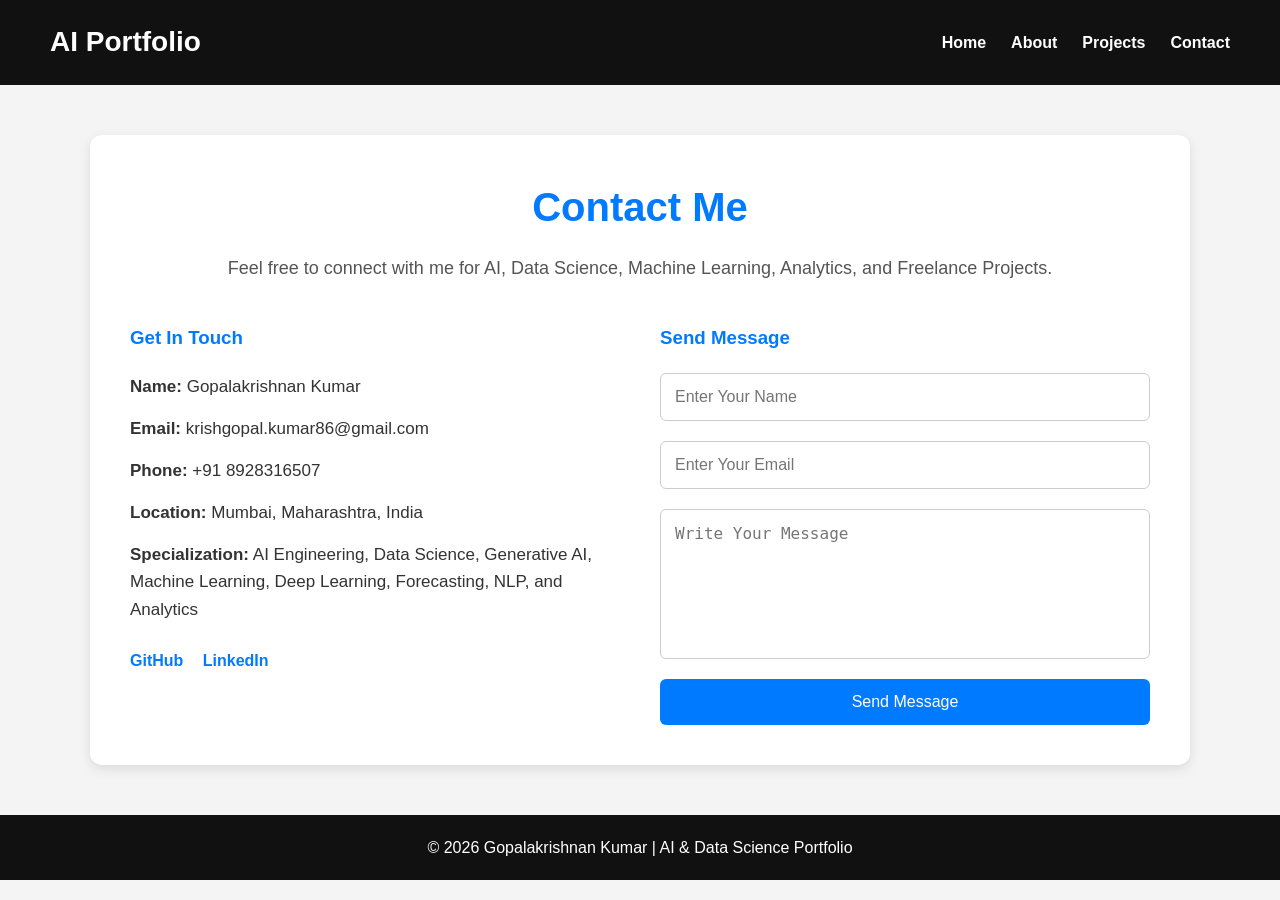
<file: contacts.html>
<!DOCTYPE html>
<html lang="en">

<head>

    <meta charset="UTF-8">
    <meta name="viewport" content="width=device-width, initial-scale=1.0">

    <title>Contact | Gopalakrishnan Kumar</title>

    <link rel="stylesheet" href="css/style.css">

    <style>

        *{
            margin:0;
            padding:0;
            box-sizing:border-box;
        }

        body{
            font-family: Arial, sans-serif;
            background:#f4f4f4;
            color:#333;
        }

        header{
            background:#111;
            padding:20px 50px;
        }

        nav{
            display:flex;
            justify-content:space-between;
            align-items:center;
            flex-wrap:wrap;
        }

        nav h1{
            color:white;
            font-size:28px;
        }

        nav ul{
            display:flex;
            list-style:none;
            gap:25px;
        }

        nav ul li a{
            text-decoration:none;
            color:white;
            font-weight:bold;
            transition:0.3s;
        }

        nav ul li a:hover{
            color:#00bfff;
        }

        .contact-section{
            max-width:1100px;
            margin:50px auto;
            padding:40px;
            background:white;
            border-radius:12px;
            box-shadow:0 4px 12px rgba(0,0,0,0.1);
        }

        .contact-title{
            text-align:center;
            margin-bottom:40px;
        }

        .contact-title h2{
            font-size:40px;
            color:#007BFF;
            margin-bottom:15px;
        }

        .contact-title p{
            font-size:18px;
            color:#555;
        }

        .contact-container{
            display:flex;
            gap:40px;
            flex-wrap:wrap;
        }

        .contact-info{
            flex:1;
        }

        .contact-info h3{
            margin-bottom:20px;
            color:#007BFF;
        }

        .contact-info p{
            margin-bottom:15px;
            font-size:17px;
        }

        .contact-form{
            flex:1;
        }

        .contact-form h3{
            margin-bottom:20px;
            color:#007BFF;
        }

        .contact-form form{
            display:flex;
            flex-direction:column;
        }

        .contact-form input,
        .contact-form textarea{
            padding:14px;
            margin-bottom:20px;
            border:1px solid #ccc;
            border-radius:6px;
            font-size:16px;
        }

        .contact-form textarea{
            resize:none;
            height:150px;
        }

        .contact-form button{
            padding:14px;
            background:#007BFF;
            color:white;
            border:none;
            border-radius:6px;
            font-size:16px;
            cursor:pointer;
            transition:0.3s;
        }

        .contact-form button:hover{
            background:#0056b3;
        }

        .social-links{
            margin-top:25px;
        }

        .social-links a{
            display:inline-block;
            margin-right:15px;
            text-decoration:none;
            color:#007BFF;
            font-weight:bold;
        }

        .social-links a:hover{
            text-decoration:underline;
        }

        footer{
            background:#111;
            color:white;
            text-align:center;
            padding:20px;
            margin-top:50px;
        }

        @media(max-width:768px){

            nav{
                flex-direction:column;
            }

            nav ul{
                margin-top:15px;
                flex-wrap:wrap;
                justify-content:center;
            }

            .contact-container{
                flex-direction:column;
            }

            .contact-title h2{
                font-size:32px;
            }

        }

    </style>

</head>

<body>

    <!-- Header -->

    <header>

        <nav>

            <h1>AI Portfolio</h1>

            <ul>

                <li><a href="index.html">Home</a></li>
                <li><a href="about.html">About</a></li>
                <li><a href="projects.html">Projects</a></li>
                <li><a href="contacts.html">Contact</a></li>

            </ul>

        </nav>

    </header>

    <!-- Contact Section -->

    <section class="contact-section">

        <div class="contact-title">

            <h2>Contact Me</h2>

            <p>
                Feel free to connect with me for AI, Data Science,
                Machine Learning, Analytics, and Freelance Projects.
            </p>

        </div>

        <div class="contact-container">

            <!-- Contact Information -->

            <div class="contact-info">

                <h3>Get In Touch</h3>

                <p>
                    <strong>Name:</strong>
                    Gopalakrishnan Kumar
                </p>

                <p>
                    <strong>Email:</strong>
                    krishgopal.kumar86@gmail.com
                </p>

                <p>
                    <strong>Phone:</strong>
                    +91 8928316507
                </p>

                <p>
                    <strong>Location:</strong>
                    Mumbai, Maharashtra, India
                </p>

                <p>
                    <strong>Specialization:</strong>
                    AI Engineering, Data Science, Generative AI,
                    Machine Learning, Deep Learning, Forecasting,
                    NLP, and Analytics
                </p>

                <!-- Social Links -->

                <div class="social-links">

                    <a href="https://github.com/Gopal21236" target="_blank">
                        GitHub
                    </a>

                    <a href="https://www.linkedin.com/in/gopalakrishnan-kumar-a7330110/"
                       target="_blank">
                        LinkedIn
                    </a>

                </div>

            </div>

            <!-- Contact Form -->

            <div class="contact-form">

                <h3>Send Message</h3>

                <form onsubmit="showMessage(event)">

                    <input type="text"
                           placeholder="Enter Your Name"
                           required>

                    <input type="email"
                           placeholder="Enter Your Email"
                           required>

                    <textarea placeholder="Write Your Message"
                              required></textarea>

                    <button type="submit">
                        Send Message
                    </button>

                </form>

            </div>

        </div>

    </section>

    <!-- Footer -->

    <footer>

        <p>
            © 2026 Gopalakrishnan Kumar | AI & Data Science Portfolio
        </p>

    </footer>

    <!-- JavaScript -->

    <script>

        function showMessage(event){

            event.preventDefault();

            alert("Thank you! Your message has been submitted successfully.");

        }

    </script>

</body>

</html>
</file>
<file: css/style.css>
/* =========================
   Global Styling
========================= */

*{
    margin:0;
    padding:0;
    box-sizing:border-box;
}

body{
    font-family: Arial, sans-serif;
    background:#f4f4f4;
    color:#333;
    line-height:1.6;
}

/* =========================
   Header & Navigation
========================= */

header{
    background:#111;
    padding:20px 50px;
    position:sticky;
    top:0;
    z-index:1000;
}

nav{
    display:flex;
    justify-content:space-between;
    align-items:center;
    flex-wrap:wrap;
}

nav h1{
    color:white;
    font-size:30px;
}

nav ul{
    display:flex;
    list-style:none;
    gap:25px;
}

nav ul li a{
    text-decoration:none;
    color:white;
    font-weight:bold;
    transition:0.3s;
}

nav ul li a:hover{
    color:#00bfff;
}

/* =========================
   Hero Section
========================= */

.hero{
    height:90vh;
    display:flex;
    justify-content:center;
    align-items:center;
    text-align:center;
    background:linear-gradient(rgba(0,0,0,0.6),
    rgba(0,0,0,0.6)),
    url('../images/banner.jpg');

    background-size:cover;
    background-position:center;
    color:white;
    padding:20px;
}

.hero-content h2{
    font-size:55px;
    margin-bottom:20px;
}

.hero-content p{
    font-size:22px;
    margin-bottom:30px;
}

.hero-content button{
    padding:14px 30px;
    border:none;
    background:#007BFF;
    color:white;
    font-size:16px;
    border-radius:6px;
    cursor:pointer;
    transition:0.3s;
}

.hero-content button:hover{
    background:#0056b3;
}

/* =========================
   About Section
========================= */

.about-section{
    max-width:1200px;
    margin:60px auto;
    background:white;
    padding:50px;
    border-radius:12px;
    box-shadow:0 4px 12px rgba(0,0,0,0.1);
}

.about-container{
    display:flex;
    gap:50px;
    align-items:center;
    flex-wrap:wrap;
}

.about-image img{
    width:320px;
    border-radius:15px;
}

.about-content{
    flex:1;
}

.about-content h2{
    color:#007BFF;
    margin-bottom:20px;
    font-size:40px;
}

.about-content p{
    margin-bottom:18px;
    font-size:17px;
}

.skills{
    display:flex;
    flex-wrap:wrap;
    gap:10px;
    margin-top:20px;
}

.skills span{
    background:#007BFF;
    color:white;
    padding:10px 15px;
    border-radius:25px;
    font-size:14px;
}

/* =========================
   Projects Section
========================= */

.projects-section{
    max-width:1200px;
    margin:60px auto;
    padding:20px;
}

.projects-title{
    text-align:center;
    margin-bottom:50px;
}

.projects-title h2{
    font-size:42px;
    color:#007BFF;
    margin-bottom:15px;
}

.projects-grid{
    display:grid;
    grid-template-columns:repeat(auto-fit,minmax(300px,1fr));
    gap:30px;
}

.project-card{
    background:white;
    border-radius:12px;
    overflow:hidden;
    box-shadow:0 4px 12px rgba(0,0,0,0.1);
    transition:0.3s;
}

.project-card:hover{
    transform:translateY(-10px);
}

.project-card img{
    width:100%;
    height:220px;
    object-fit:cover;
}

.project-content{
    padding:25px;
}

.project-content h3{
    color:#007BFF;
    margin-bottom:15px;
}

.project-content p{
    margin-bottom:20px;
}

.tech-stack{
    display:flex;
    flex-wrap:wrap;
    gap:10px;
    margin-bottom:20px;
}

.tech-stack span{
    background:#007BFF;
    color:white;
    padding:8px 12px;
    border-radius:20px;
    font-size:13px;
}

.project-btn{
    display:inline-block;
    padding:10px 20px;
    background:#007BFF;
    color:white;
    text-decoration:none;
    border-radius:5px;
    transition:0.3s;
}

.project-btn:hover{
    background:#0056b3;
}

/* =========================
   Contact Section
========================= */

.contact-section{
    max-width:1100px;
    margin:60px auto;
    background:white;
    padding:50px;
    border-radius:12px;
    box-shadow:0 4px 12px rgba(0,0,0,0.1);
}

.contact-title{
    text-align:center;
    margin-bottom:40px;
}

.contact-title h2{
    font-size:42px;
    color:#007BFF;
    margin-bottom:15px;
}

.contact-container{
    display:flex;
    gap:40px;
    flex-wrap:wrap;
}

.contact-info{
    flex:1;
}

.contact-info h3{
    color:#007BFF;
    margin-bottom:20px;
}

.contact-info p{
    margin-bottom:15px;
    font-size:17px;
}

.social-links{
    margin-top:25px;
}

.social-links a{
    text-decoration:none;
    color:#007BFF;
    margin-right:15px;
    font-weight:bold;
}

.contact-form{
    flex:1;
}

.contact-form h3{
    color:#007BFF;
    margin-bottom:20px;
}

.contact-form form{
    display:flex;
    flex-direction:column;
}

.contact-form input,
.contact-form textarea{
    padding:14px;
    margin-bottom:20px;
    border:1px solid #ccc;
    border-radius:6px;
    font-size:16px;
}

.contact-form textarea{
    resize:none;
    height:150px;
}

.contact-form button{
    padding:14px;
    background:#007BFF;
    color:white;
    border:none;
    border-radius:6px;
    font-size:16px;
    cursor:pointer;
    transition:0.3s;
}

.contact-form button:hover{
    background:#0056b3;
}

/* =========================
   Footer
========================= */

footer{
    background:#111;
    color:white;
    text-align:center;
    padding:20px;
    margin-top:60px;
}

/* =========================
   Responsive Design
========================= */

@media(max-width:768px){

    nav{
        flex-direction:column;
    }

    nav ul{
        margin-top:15px;
        flex-wrap:wrap;
        justify-content:center;
    }

    .hero-content h2{
        font-size:38px;
    }

    .hero-content p{
        font-size:18px;
    }

    .about-container,
    .contact-container{
        flex-direction:column;
        text-align:center;
    }

    .about-image img{
        width:100%;
        max-width:320px;
    }

    .projects-title h2,
    .contact-title h2{
        font-size:34px;
    }

}
</file>
